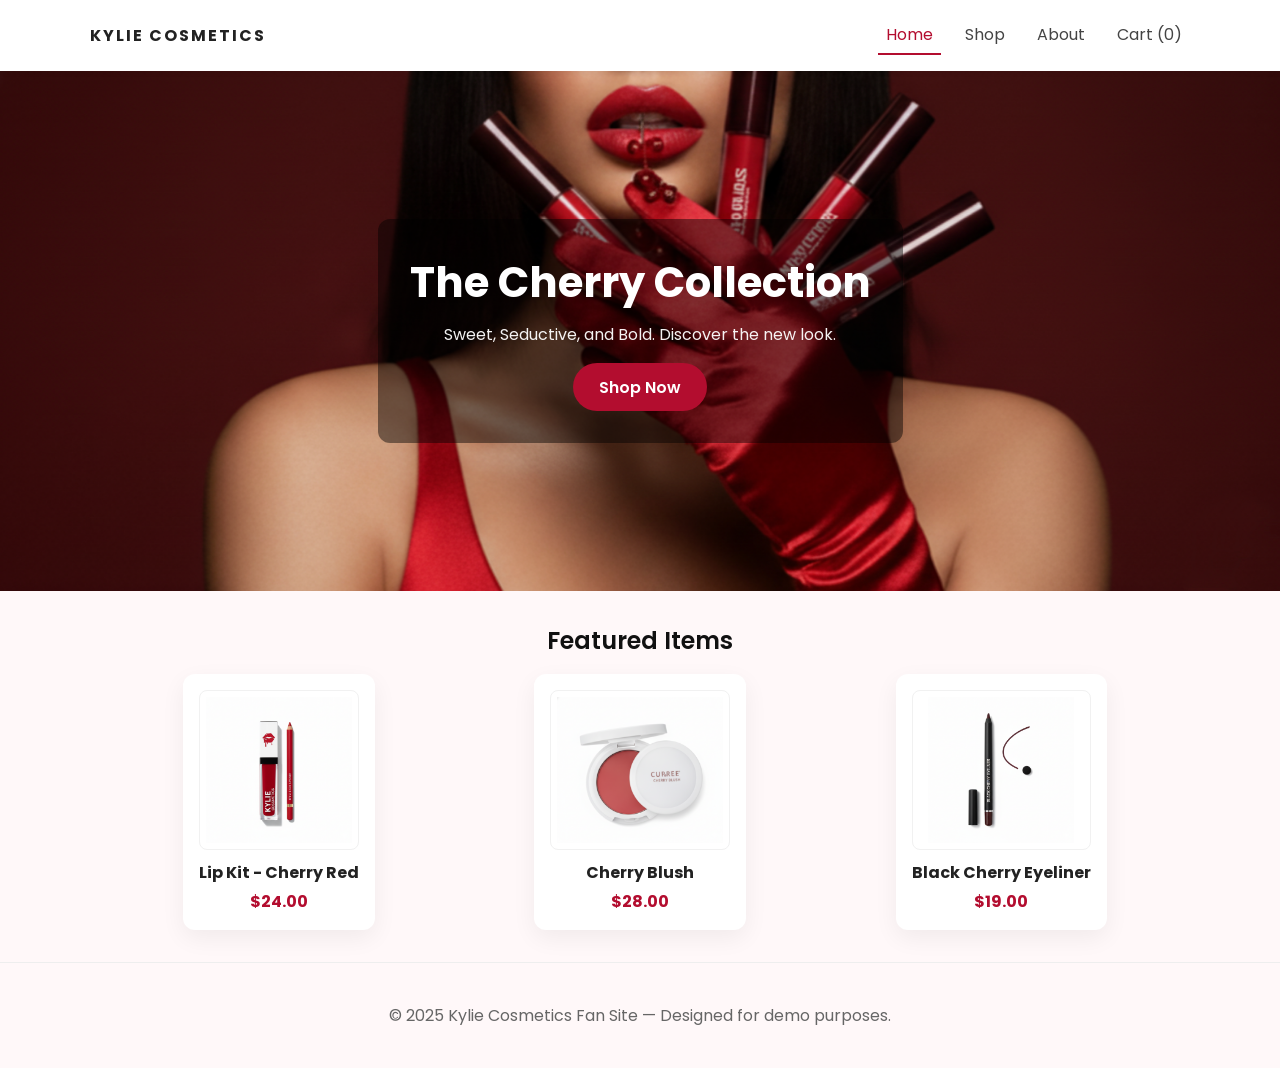
<file: index.html>
<!doctype html><html lang="en"><head><meta charset="utf-8"/><meta name="viewport" content="width=device-width,initial-scale=1"/><title>Home - Kylie Cosmetics</title><link rel="stylesheet" href="style.css"/></head><body>
<header class="site-header"><div class="container navwrap"><div class="logo">KYLIE COSMETICS</div><nav class="nav"><a href="index.html" class="active">Home</a><a href="shop.html">Shop</a><a href="about.html">About</a><a href="cart.html">Cart (<span id="cart-count">0</span>)</a></nav></div></header>
<main>
  <section class="hero"><div class="hero-inner container"><h1>The Cherry Collection</h1><p>Sweet, Seductive, and Bold. Discover the new look.</p><a class="btn" href="shop.html">Shop Now</a></div></section>
  <section class="container"><h2 class="section-title">Featured Items</h2><div class="products center">
    <div class="product" style="max-width:260px;margin:0 auto"><div class="img-wrap"><img src="p1.png" alt="Lip Kit"></div><h4>Lip Kit - Cherry Red</h4><div class="price">$24.00</div></div>
    <div class="product" style="max-width:260px;margin:0 auto"><div class="img-wrap"><img src="p2.png" alt="Cherry Blush"></div><h4>Cherry Blush</h4><div class="price">$28.00</div></div>
    <div class="product" style="max-width:260px;margin:0 auto"><div class="img-wrap"><img src="p3.png" alt="Black Cherry Eyeliner"></div><h4>Black Cherry Eyeliner</h4><div class="price">$19.00</div></div>
  </div></section>
</main>
<footer class="site-footer"><div class="container"><p>© 2025 Kylie Cosmetics Fan Site — Designed for demo purposes.</p></div></footer>
<script src="products.js"></script><script src="cart.js"></script></body></html>
</file>
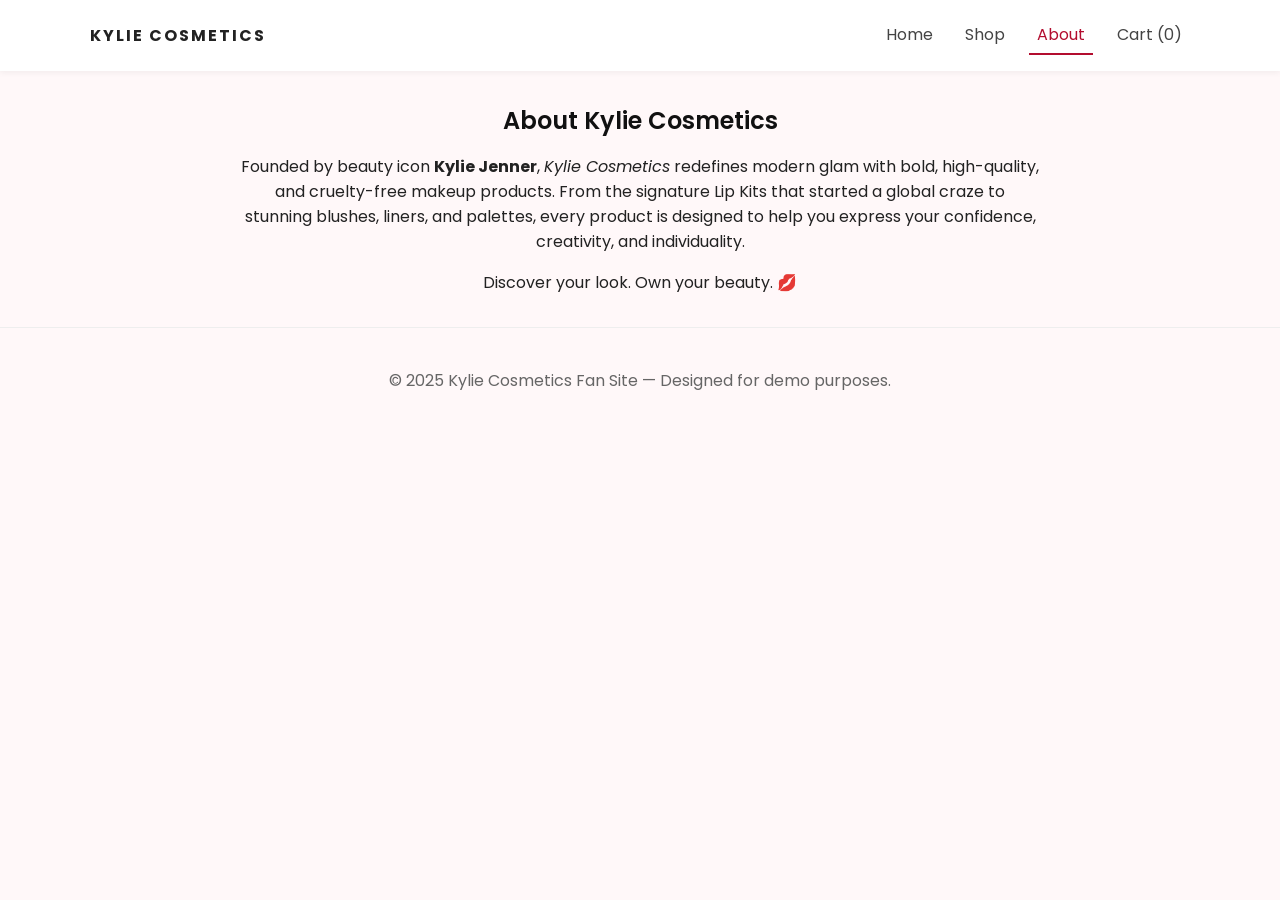
<file: about.html>
<!doctype html><html lang="en"><head><meta charset="utf-8"/><meta name="viewport" content="width=device-width,initial-scale=1"/><title>About - Kylie Cosmetics</title><link rel="stylesheet" href="style.css"/></head><body>
<header class="site-header"><div class="container navwrap"><div class="logo">KYLIE COSMETICS</div><nav class="nav"><a href="index.html">Home</a><a href="shop.html">Shop</a><a href="about.html" class="active">About</a><a href="cart.html">Cart (<span id="cart-count">0</span>)</a></nav></div></header>
<main class="container"><h2 class="section-title">About Kylie Cosmetics</h2><div class="center" style="max-width:800px;margin:0 auto"><p>Founded by beauty icon <strong>Kylie Jenner</strong>, <em>Kylie Cosmetics</em> redefines modern glam with bold, high-quality, and cruelty-free makeup products. From the signature Lip Kits that started a global craze to stunning blushes, liners, and palettes, every product is designed to help you express your confidence, creativity, and individuality.</p><p>Discover your look. Own your beauty. 💋</p></div></main>
<footer class="site-footer"><div class="container"><p>© 2025 Kylie Cosmetics Fan Site — Designed for demo purposes.</p></div></footer>
<script src="products.js"></script><script src="cart.js"></script></body></html>
</file>
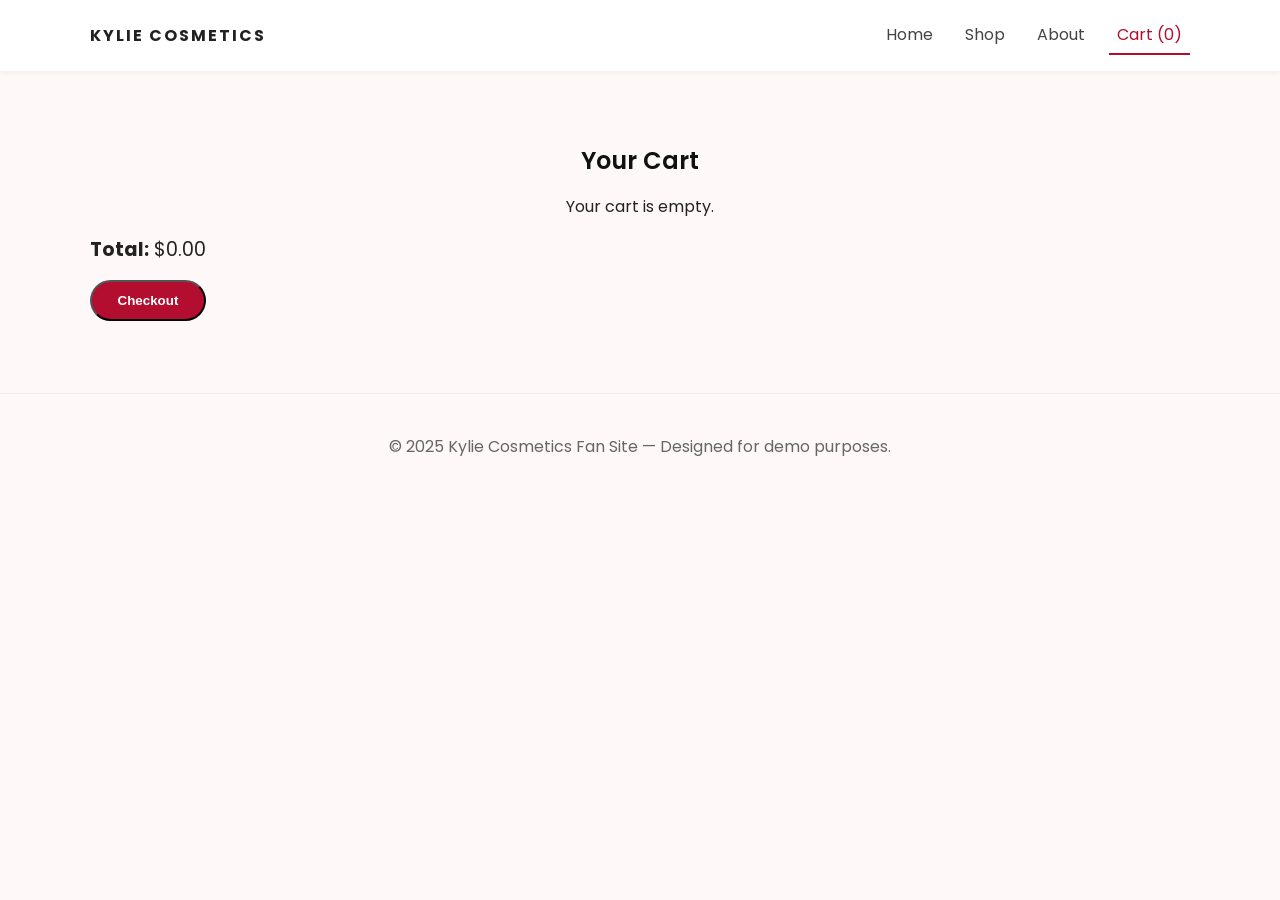
<file: cart.html>
<!doctype html><html lang="en"><head><meta charset="utf-8"/><meta name="viewport" content="width=device-width,initial-scale=1"/><title>Cart - Kylie Cosmetics</title><link rel="stylesheet" href="style.css"/></head><body>
<header class="site-header"><div class="container navwrap"><div class="logo">KYLIE COSMETICS</div><nav class="nav"><a href="index.html">Home</a><a href="shop.html">Shop</a><a href="about.html">About</a><a href="cart.html" class="active">Cart (<span id="cart-count">0</span>)</a></nav></div></header>
<main class="container cart-section"><h2 class="section-title">Your Cart</h2><div id="cart-items"></div><div class="cart-total"><strong>Total:</strong> $<span id="cart-total">0.00</span></div><div style="margin-top:1rem"><button id="checkout-btn" class="btn primary">Checkout</button></div></main>
<footer class="site-footer"><div class="container"><p>© 2025 Kylie Cosmetics Fan Site — Designed for demo purposes.</p></div></footer>
<script src="products.js"></script><script src="cart.js"></script>
<script>
function renderCart(){ const container=document.getElementById('cart-items'); const cart=getCart(); container.innerHTML=''; let total=0; if(cart.length===0){ container.innerHTML='<p class="center">Your cart is empty.</p>'; } else { cart.forEach(item=>{ const div=document.createElement('div'); div.className='cart-item'; div.innerHTML=`<div>${item.name} x ${item.qty}</div><div>$${(item.price*item.qty).toFixed(2)} <button class="btn small" onclick="removeFromCart(${item.id})">Remove</button></div>`; container.appendChild(div); total+=item.price*item.qty; }); } document.getElementById('cart-total').textContent=total.toFixed(2); updateCartCount(); }
document.addEventListener('DOMContentLoaded', ()=>{ renderCart(); document.getElementById('checkout-btn').addEventListener('click', ()=>{ const cart=getCart(); if(cart.length===0){ alert('Cart is empty'); return; } let summary='Order summary:\n'; cart.forEach(i=> summary+=`${i.name} x${i.qty} — $${(i.price*i.qty).toFixed(2)}\n`); summary+=`Total: $${cart.reduce((s,i)=>s+i.price*i.qty,0).toFixed(2)}`; alert(summary+'\n\n(Checkout is a demo.)'); }); });
</script></body></html>
</file>
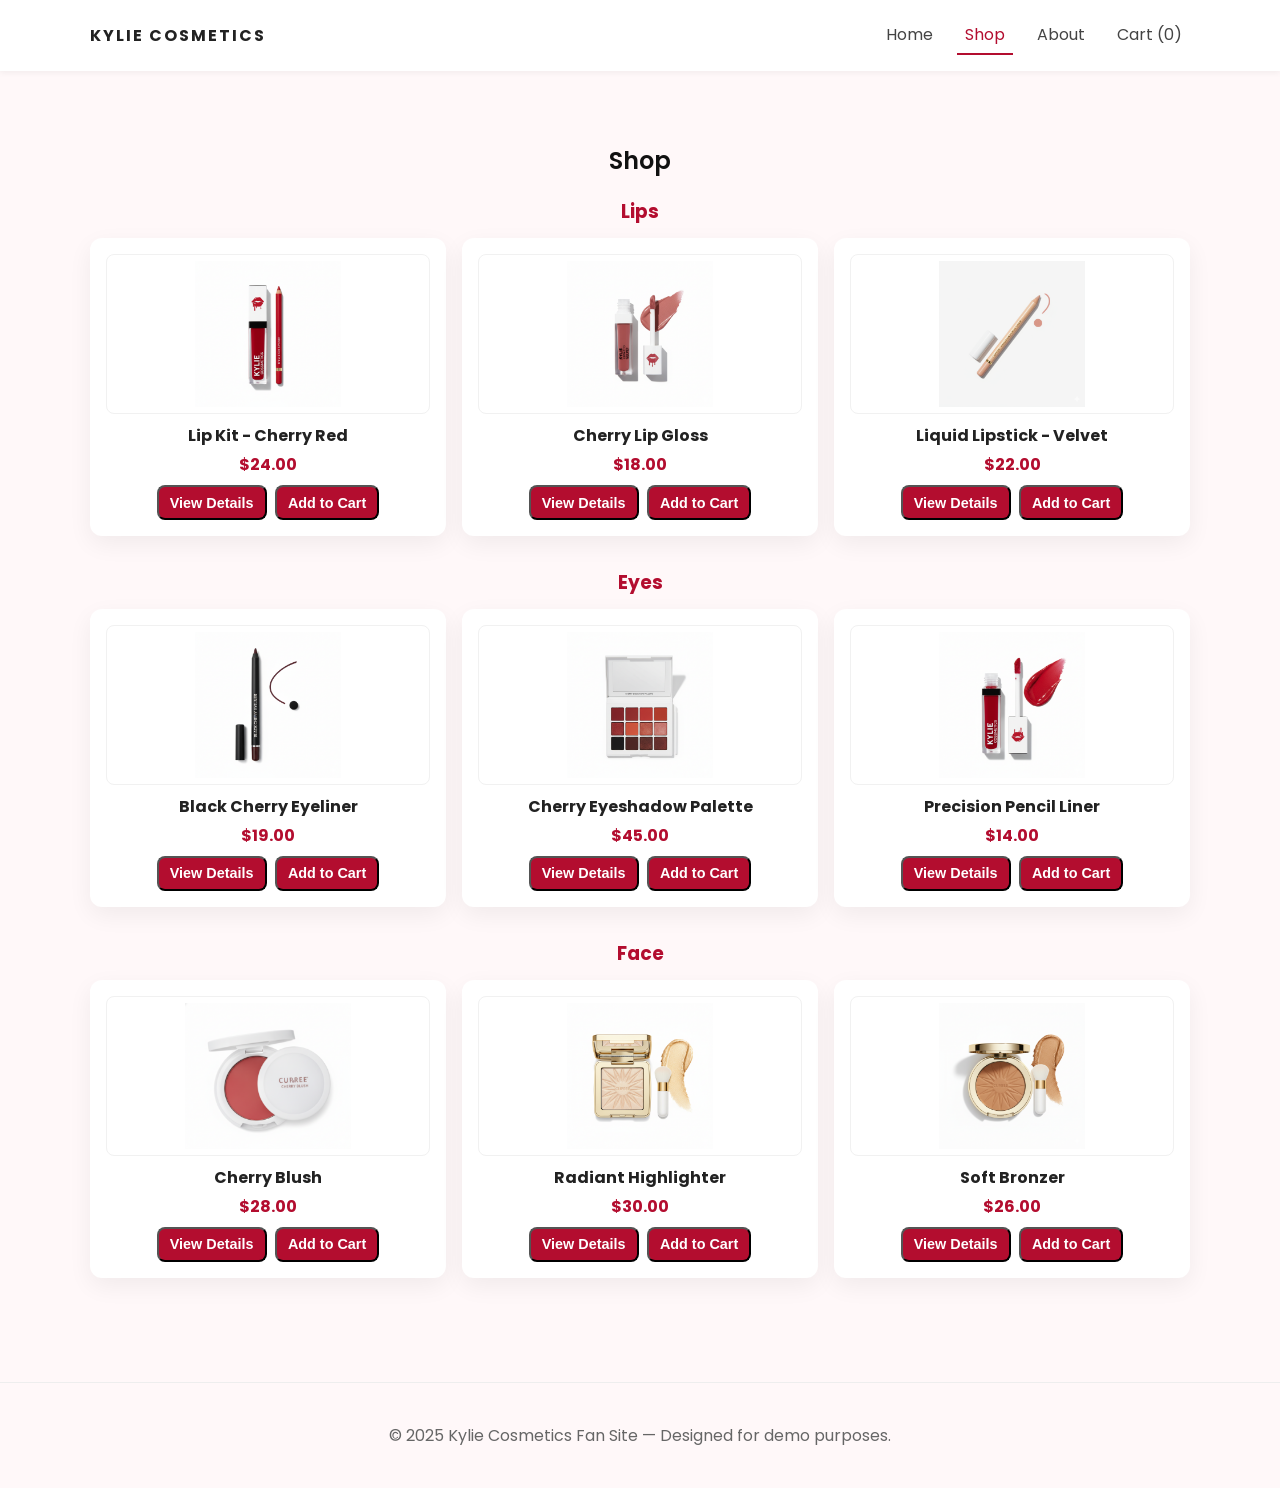
<file: shop.html>
<!doctype html><html lang="en"><head><meta charset="utf-8"/><meta name="viewport" content="width=device-width,initial-scale=1"/><title>Shop - Kylie Cosmetics</title><link rel="stylesheet" href="style.css"/></head><body>
<header class="site-header"><div class="container navwrap"><div class="logo">KYLIE COSMETICS</div><nav class="nav"><a href="index.html">Home</a><a href="shop.html" class="active">Shop</a><a href="about.html">About</a><a href="cart.html">Cart (<span id="cart-count">0</span>)</a></nav></div></header>
<main class="container shop-section"><h2 class="section-title">Shop</h2>
  <div class="category"><h3>Lips</h3><div class="products" id="lips-list"></div></div>
  <div class="category"><h3>Eyes</h3><div class="products" id="eyes-list"></div></div>
  <div class="category"><h3>Face</h3><div class="products" id="face-list"></div></div>
</main>
<footer class="site-footer"><div class="container"><p>© 2025 Kylie Cosmetics Fan Site — Designed for demo purposes.</p></div></footer>
<script src="products.js"></script><script src="cart.js"></script>
<script>
function createCard(p){
  const el = document.createElement('article'); el.className='product';
  el.innerHTML = `<div><div class="img-wrap"><img src="${p.img}" alt="${p.name}"></div><h4>${p.name}</h4><div class="price">$${p.price.toFixed(2)}</div></div><div><div class="controls"><button class="btn small" onclick="document.getElementById('details-'+${p.id}).style.display='block'">View Details</button><button class="btn small" onclick="addToCart(${p.id})">Add to Cart</button></div><div class="details" id="details-${p.id}">${p.desc}</div></div>`;
  return el;
}
document.addEventListener('DOMContentLoaded', ()=>{ const lips=document.getElementById('lips-list'),eyes=document.getElementById('eyes-list'),face=document.getElementById('face-list'); window.KC_PRODUCTS.forEach(p=>{ const card=createCard(p); if(p.category==='Lips') lips.appendChild(card); if(p.category==='Eyes') eyes.appendChild(card); if(p.category==='Face') face.appendChild(card); }); updateCartCount(); });
</script>
</body></html>
</file>
<file: style.css>
@import url('https://fonts.googleapis.com/css2?family=Poppins:wght@300;400;600&display=swap');
*{box-sizing:border-box}body{font-family:'Poppins',sans-serif;margin:0;background:#fff8f9;color:#222}
.container{max-width:1100px;margin:0 auto;padding:0 1rem}.site-header{background:#fff;box-shadow:0 2px 6px rgba(0,0,0,0.05);position:sticky;top:0;z-index:60}
.navwrap{display:flex;align-items:center;justify-content:space-between;padding:1rem 0}.logo{font-weight:700;letter-spacing:2px}
.nav{display:flex;gap:1rem;align-items:center}.nav a{color:#444;text-decoration:none;padding:6px 8px;border-bottom:2px solid transparent}.nav a.active{color:#b30d2f;border-bottom-color:#b30d2f}
.nav a:hover{color:#e84a5f;border-bottom-color:#e84a5f}.hero{background-image:url('banner.jpg');background-size:cover;background-position:center;height:520px;display:flex;align-items:center}
.hero-inner{background:rgba(0,0,0,0.45);color:#fff;padding:2rem;border-radius:12px;margin:2rem auto;text-align:center;max-width:760px}
.hero h1{font-size:2.6rem;margin:0 0 .5rem}.hero p{margin:0 0 1rem;opacity:.95}
.btn{display:inline-block;background:#b30d2f;color:#fff;padding:.7rem 1.6rem;border-radius:30px;text-decoration:none;font-weight:600}
.btn.secondary{background:#e84a5f}
.section-title{ text-align:center; font-weight:600; margin:2rem 0 1rem; color:#111 }
.shop-section{padding:2.5rem 0}
.category{margin-bottom:2rem}
.category h3{color:#b30d2f;margin-bottom:.75rem;text-align:center}
.products{display:grid;grid-template-columns:repeat(3,1fr);gap:1rem}
.product{background:#fff;border-radius:12px;box-shadow:0 8px 24px rgba(0,0,0,0.06);padding:1rem;min-height:220px;display:flex;flex-direction:column;justify-content:space-between}
.product .img-wrap{height:160px;border-radius:8px;background:#fff;display:flex;align-items:center;justify-content:center;color:#bbb;font-weight:600;border:1px solid #f1f1f1;padding:6px}
.product img{max-width:100%;max-height:100%;object-fit:contain}
.product h4{margin:.6rem 0 .25rem;font-size:1rem;text-align:center}
.product .price{color:#b30d2f;font-weight:700;text-align:center}
.controls{display:flex;gap:.5rem;margin-top:.5rem;justify-content:center}
.btn.small{padding:.45rem .7rem;border-radius:8px;font-size:.9rem}
.details{margin-top:.5rem;background:#fff7f8;border-left:4px solid #f0c0c5;padding:.6rem;border-radius:6px;display:none}
.cart-section{padding:2.5rem 0}#cart-items{margin-bottom:1rem}.cart-item{display:flex;justify-content:space-between;padding:.6rem 0;border-bottom:1px solid #f1f1f1}
.cart-total{font-size:1.2rem;margin-top:1rem}.site-footer{padding:1.5rem 0;text-align:center;color:#666;border-top:1px solid #eee;margin-top:2rem}
.center{ text-align:center;}
@media (max-width:900px){.products{grid-template-columns:repeat(2,1fr)}.hero{height:420px}.hero h1{font-size:2rem}}
@media (max-width:600px){.nav{display:none}.products{grid-template-columns:1fr}.hero{height:320px;background-position:center top}.hero-inner{padding:1rem;margin:1rem}.hero h1{font-size:1.6rem}.product img{height:200px}}
</file>
